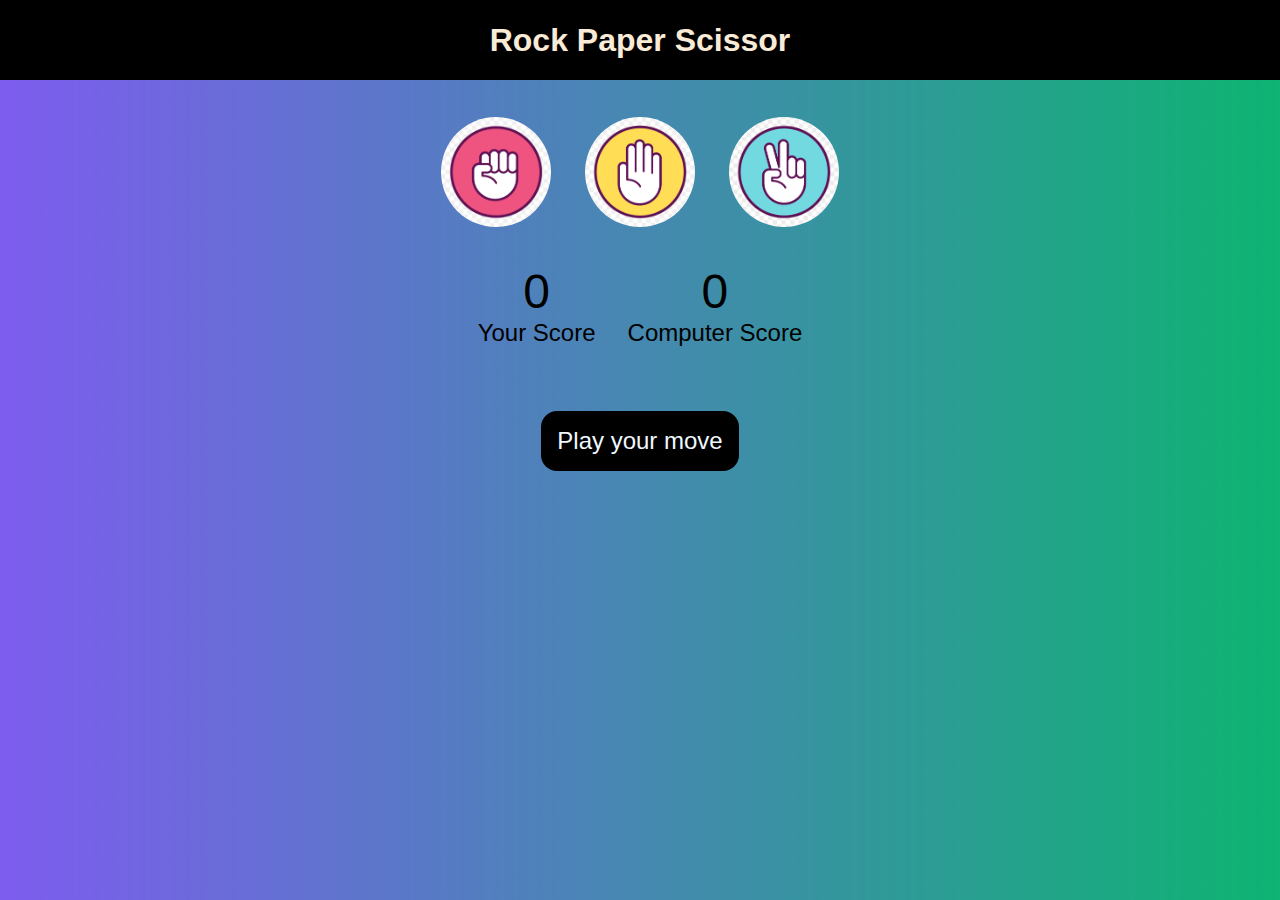
<file: index.html>
<!DOCTYPE html>
<html lang="en">
<head>
    <meta charset="UTF-8">
    <meta name="viewport" content="width=device-width, initial-scale=1.0">
    <title>Rock Paper Scissor</title>
</head>
<link rel="stylesheet" href="styles.css">
<body>
<h1>Rock Paper Scissor</h1>
<div class="choices">
    <div class="choice" id="rock">
        <img src="images/rocks.png" alt="">
    </div>
    <div class="choice" id="paper">
        <img src="images/papers.png" alt="">
    </div>
    <div class="choice" id="scissors">
        <img src="images/scissors.png" alt="">
    </div>
</div>
<div class="score-board">
    <div class="score">
        <p id="user-score">0</p>
        <p>Your Score</p>
    </div>
    <div class="score">
        <p id="comp-score">0</p>
        <p>Computer Score</p>
    </div>
</div>
<div class="msg-container">
    <p id="msg">Play your move</p>
</div>
<script src="script.js"></script>
</body>
</html>
</file>
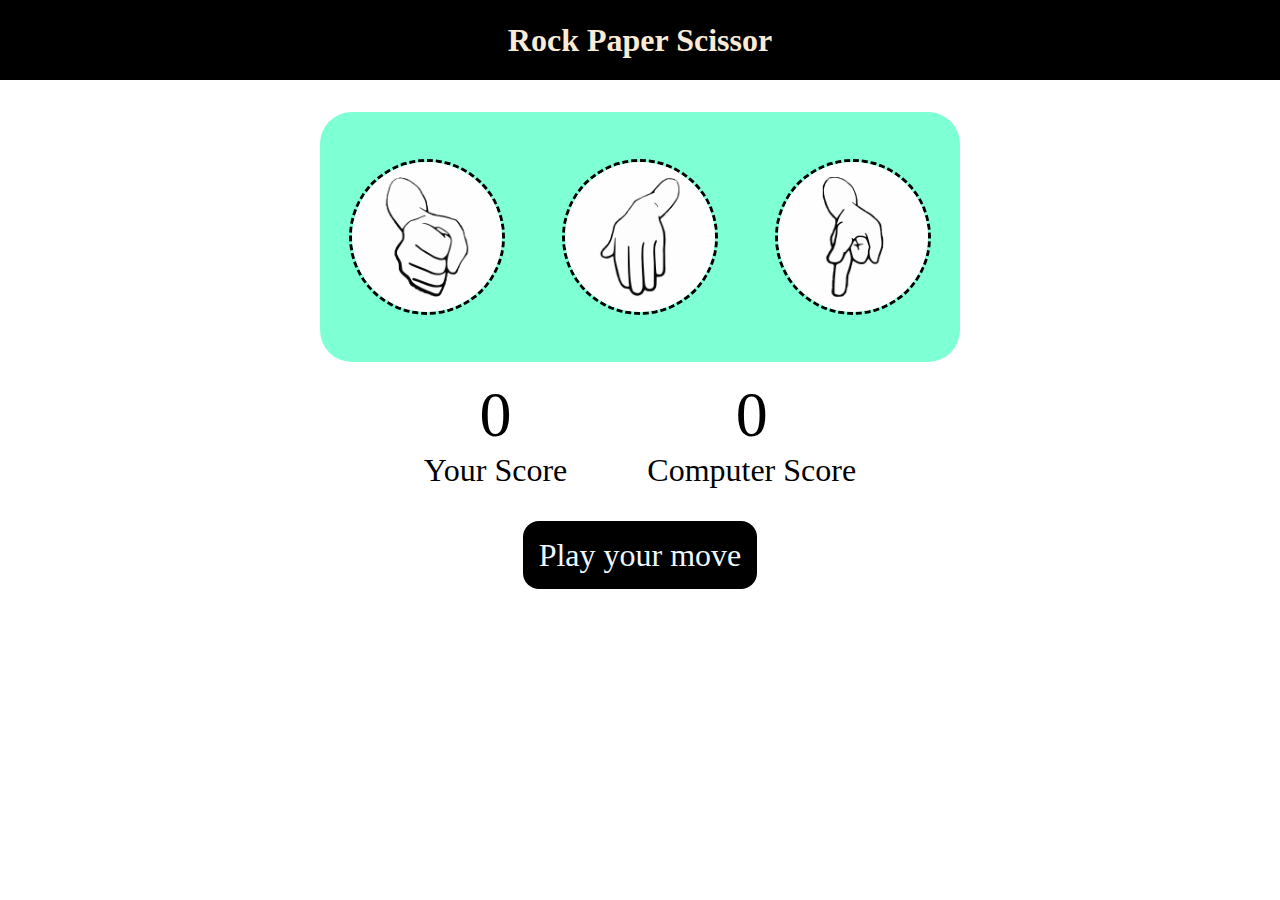
<file: Rock-paper-scissor/index.html>
<!DOCTYPE html>
<html lang="en">
<head>
    <meta charset="UTF-8">
    <meta name="viewport" content="width=device-width, initial-scale=1.0">
    <title>Rock Paper Scissor</title>
</head>
<link rel="stylesheet" href="styles.css">
<body>
<h1>Rock Paper Scissor</h1>
<div class="choices">
    <div class="choice" id="rock">
        <img src="images/rock.png" alt="">
    </div>
    <div class="choice" id="paper">
        <img src="images/paper.png" alt="">
    </div>
    <div class="choice" id="scissors">
        <img src="images/scissor.png" alt="">
    </div>
</div>
<div class="score-board">
    <div class="score">
        <p id="user-score">0</p>
        <p>Your Score</p>
    </div>
    <div class="score">
        <p id="comp-score">0</p>
        <p>Computer Score</p>
    </div>
</div>
<div class="msg-container">
    <p id="msg">Play your move</p>
</div>
<script src="script.js"></script>
</body>
</html>
</file>
<file: styles.css>
* {
    margin: 0;
    padding: 0;
    box-sizing: border-box;
    text-align: center;
}
body {
    background-image: url(images/bg-2.png);
    background-position: center center;
    background-repeat: no-repeat;
    background-attachment: fixed;
    background-size: cover;
    background-color: white;
    text-align: center;
    font-family:'Gill Sans', 'Gill Sans MT', Calibri, 'Trebuchet MS', sans-serif;
}
h1 {
    background-color: black;
    color: antiquewhite;
    height: 5rem;
    line-height: 5rem;
    margin-bottom: 1rem;
}

.choice {
    height: 120px;
    width: 120px;
    border-radius: 50%;
    display: flex;
    justify-content: center;
    align-items: center;
    transition: all 0.3s ease-in-out;
    border: 5px solid transparent;
}
.choice:hover {
    background-color: #810f7d;
    border-color: #810f7d;
    cursor: pointer;
}
.choices {
    display: flex;
    justify-content: center;
    align-items: center;
    gap: 1.5rem;
    height: auto;
   margin: 2rem;
    flex-wrap: wrap;
    
}

img {
    height: 100%;
    width: 100%;
    object-fit: cover;
    border-radius: 50%;
}

.score-board {
    display: flex;
    justify-content: center;
    align-items: center;
    font-size: 1.5rem;
    margin-top: 1rem;
    gap: 2rem;
    flex-wrap: wrap;
}

#user-score, #comp-score {
    font-size: 3rem;
}

#msg {
    background-color: black;
    color: aliceblue;
    font-size: 1.5rem;
    display: inline-block;
    padding: 1rem;
    border-radius: 1rem;
    margin-top: 2rem;
}
.msg-container {
    margin-top: 2rem;
}
@media (min-width: 1025px) {
    /* Hover effect for large screens (Desktop) */
    .choice:hover {
        background-color: #810f7d;
         /* Adds a more pronounced effect for desktop */
    }
}
/* Media Queries for Responsive Design */
@media (max-width: 1024px) {
    .choices {
        gap: 1.5rem;
        margin-left: 5rem;
        margin-right: 5rem;
    }
    .score-board {
        gap: 3rem;
    }
}

@media (max-width: 768px) {
    h1 {
        height: 4rem;
        line-height: 4rem;
        font-size: 1.5rem;
    }
    .choice {
        height: 100px;
        width: 100px;
    }
    img {
        height: 90px;
        width: 90px;
    }
    .choices {
        margin-left: 2rem;
        margin-right: 2rem;
        gap: 1rem;
    }
    #user-score, #comp-score {
        font-size: 2.5rem;
    }
    .score-board {
        gap: 2rem;
    }
    #msg {
        font-size: 1.2rem;
    }
}

@media (max-width: 480px) {
    h1 {
        font-size: 1.2rem;
    }
    .choice {
        height: 80px;
        width: 80px;
    }
    img {
        height: 70px;
        width: 70px;
    }
    .choices {
        flex-direction: column;
        gap: 1rem;
    }
    .score-board {
        flex-direction: column;
        gap: 1rem;
    }
    #user-score, #comp-score {
        font-size: 2rem;
    }
    #msg {
        font-size: 1rem;
    }
}
</file>
<file: Rock-paper-scissor/styles.css>
* {
    margin: 0;
    padding: 0;
    text-align: center;
}
h1 {
background-color: black;
color: antiquewhite;
height: 5rem;
line-height: 5rem;
}

.choice {
    height: 165px;
    width:165px;
    border-radius: 50%;
    display: flex;
    justify-content: center;
    align-items: center;
}
.choice:hover {
    background-color: #db221f;
  cursor: pointer;
}
.choices {
    display: flex;
    background-color: aquamarine;
    justify-content: center;
    align-items: center;
    gap: 3rem;
    height: 250px;
    margin-top: 2rem;
    margin-left: 20rem;
    margin-right: 20rem;
    border-radius: 2rem;
}

img {
    height: 150px;
    width: 150px;  
    object-fit: cover;
    border-radius: 50%;
    border-style:dashed;
}

.score-board {
    display: flex;
    justify-content: center;
    align-items: center;
    font-size: 2rem;
    margin-top: 1rem;
    gap: 5rem;
}

#user-score , #comp-score {
font-size: 4rem;
}

#msg {
    background-color: black;
    color:aliceblue;
    font-size: 2rem;
    display: inline;
    padding: 1rem;
    border-radius: 1rem;
}
.msg-container {
    margin-top: 3rem;
}
</file>
